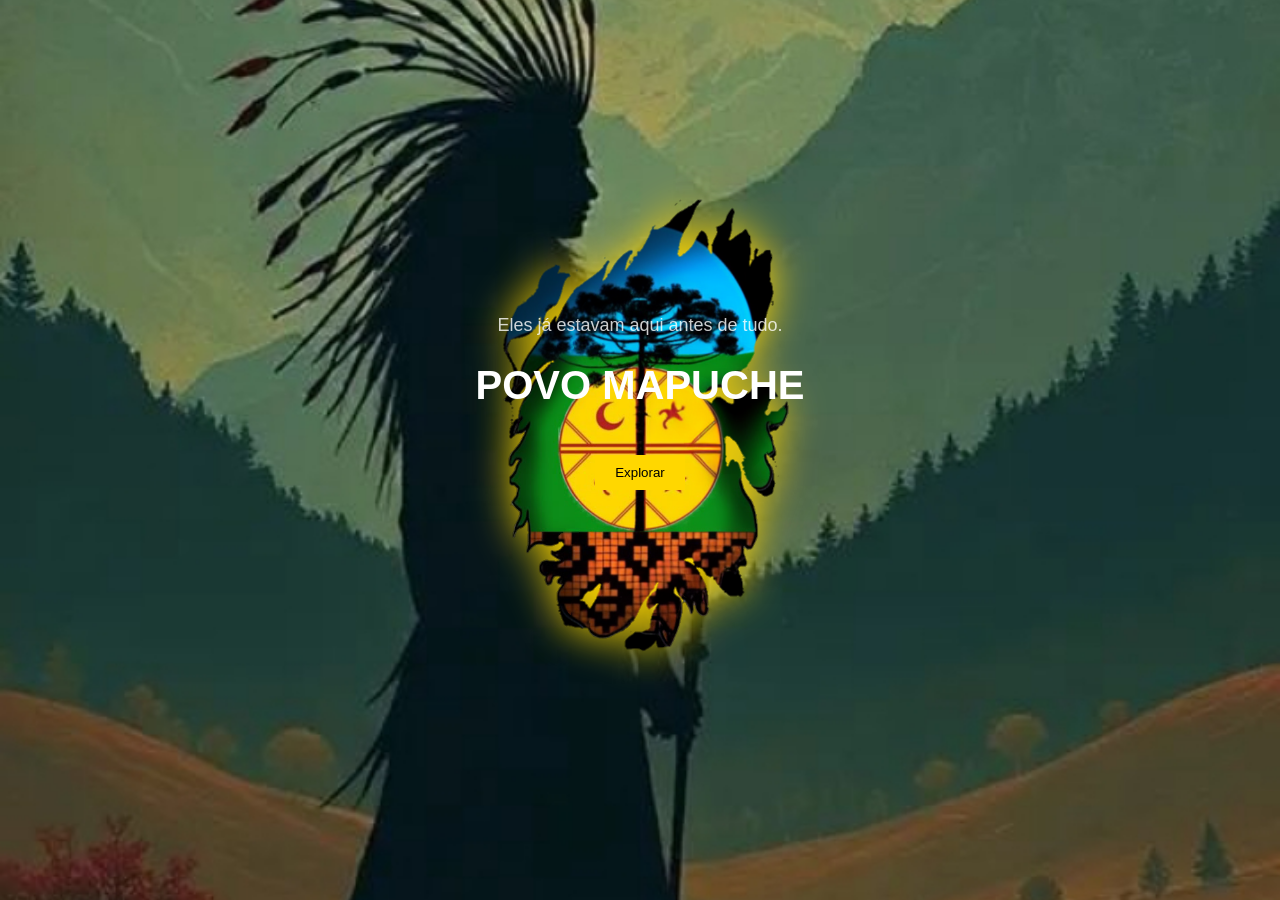
<file: Index.html>
<!DOCTYPE html>
<html lang="pt-br">
<head>
<meta charset="UTF-8">
<title>Mapuche</title>

<style>
html {
  height: 100%;
}
body {
  margin: 0;
  height: 100vh; /* ADICIONADO */
  background: url("sua-imagem2.jpg") center/cover no-repeat;
  background-attachment: fixed; /* ADICIONADO */
  overflow: hidden;
  font-family: Arial;
  color: white;
}

/* mapa escondido no começo */
.mapa {
  position: absolute;
  width: 100%;
  height: 100%;
  opacity: 0;
  animation: aparecer 3s forwards;
  pointer-events: none;

  display: flex;               /* ADICIONADO */
  justify-content: center;     /* ADICIONADO */
  align-items: center;         /* ADICIONADO */
}

/* mapa imagem */
.mapa img {
  width: 80%;                  /* ALTERADO (era 100%) */
  max-width: 500px;            /* ADICIONADO */
  height: auto;                /* ADICIONADO */
  filter: drop-shadow(0 0 20px gold);
}

/* texto */
.texto {
  position: absolute;
  width: 100%;
  top: 40%;
  text-align: center;
  opacity: 0;
  animation: texto 2s forwards;
  animation-delay: 2s;

  z-index: 2; /* ADICIONADO (fica por cima do mapa) */
}

h1 {
  font-size: 40px;
}

.frase {
  font-size: 18px;
  margin-bottom: 10px;
  opacity: 0.8;
}

button {
  margin-top: 20px;
  padding: 10px 20px;
  background: gold;
  border: none;
  cursor: pointer;
}

/* animações */
@keyframes aparecer {
  to {
    opacity: 1;
  }
}

@keyframes texto {
  to {
    opacity: 1;
    top: 35%;
  }
}
</style>
</head>

<body>

<div class="mapa">
  <img src="seu-mapa.png">
</div>

<div class="texto">
  <div class="frase">Eles já estavam aqui antes de tudo.</div>
  <h1>POVO MAPUCHE</h1>
  <button onclick="window.location.href='pagina1.html'">Explorar</button>
</div>

</body>
</html>
</file>
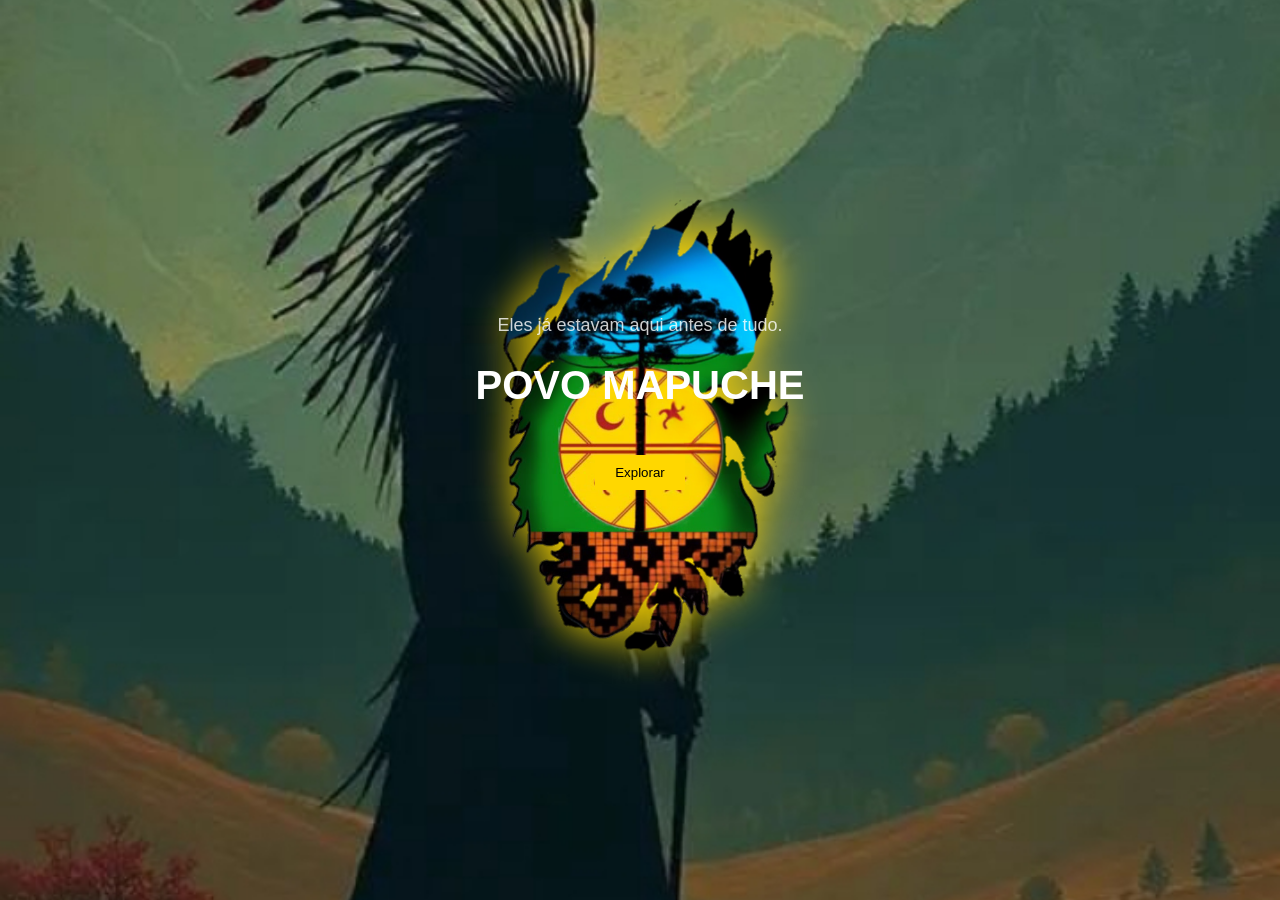
<file: index.html>
<!DOCTYPE html>
<html lang="pt-br">
<head>
<meta charset="UTF-8">
<title>Mapuche</title>

<style>
html {
  height: 100%;
}
body {
  margin: 0;
  height: 100vh; /* ADICIONADO */
  background: url("sua-imagem2.jpg") center/cover no-repeat;
  background-attachment: fixed; /* ADICIONADO */
  overflow: hidden;
  font-family: Arial;
  color: white;
}

/* mapa escondido no começo */
.mapa {
  position: absolute;
  width: 100%;
  height: 100%;
  opacity: 0;
  animation: aparecer 3s forwards;
  pointer-events: none;

  display: flex;               /* ADICIONADO */
  justify-content: center;     /* ADICIONADO */
  align-items: center;         /* ADICIONADO */
}

/* mapa imagem */
.mapa img {
  width: 80%;                  /* ALTERADO (era 100%) */
  max-width: 500px;            /* ADICIONADO */
  height: auto;                /* ADICIONADO */
  filter: drop-shadow(0 0 20px gold);
}

/* texto */
.texto {
  position: absolute;
  width: 100%;
  top: 40%;
  text-align: center;
  opacity: 0;
  animation: texto 2s forwards;
  animation-delay: 2s;

  z-index: 2; /* ADICIONADO (fica por cima do mapa) */
}

h1 {
  font-size: 40px;
}

.frase {
  font-size: 18px;
  margin-bottom: 10px;
  opacity: 0.8;
}

button {
  margin-top: 20px;
  padding: 10px 20px;
  background: gold;
  border: none;
  cursor: pointer;
}

/* animações */
@keyframes aparecer {
  to {
    opacity: 1;
  }
}

@keyframes texto {
  to {
    opacity: 1;
    top: 35%;
  }
}
</style>
</head>

<body>

<div class="mapa">
  <img src="seu-mapa.png">
</div>

<div class="texto">
  <div class="frase">Eles já estavam aqui antes de tudo.</div>
  <h1>POVO MAPUCHE</h1>
  <button onclick="window.location.href='pagina1.html'">Explorar</button>
</div>

</body>
</html>
</file>
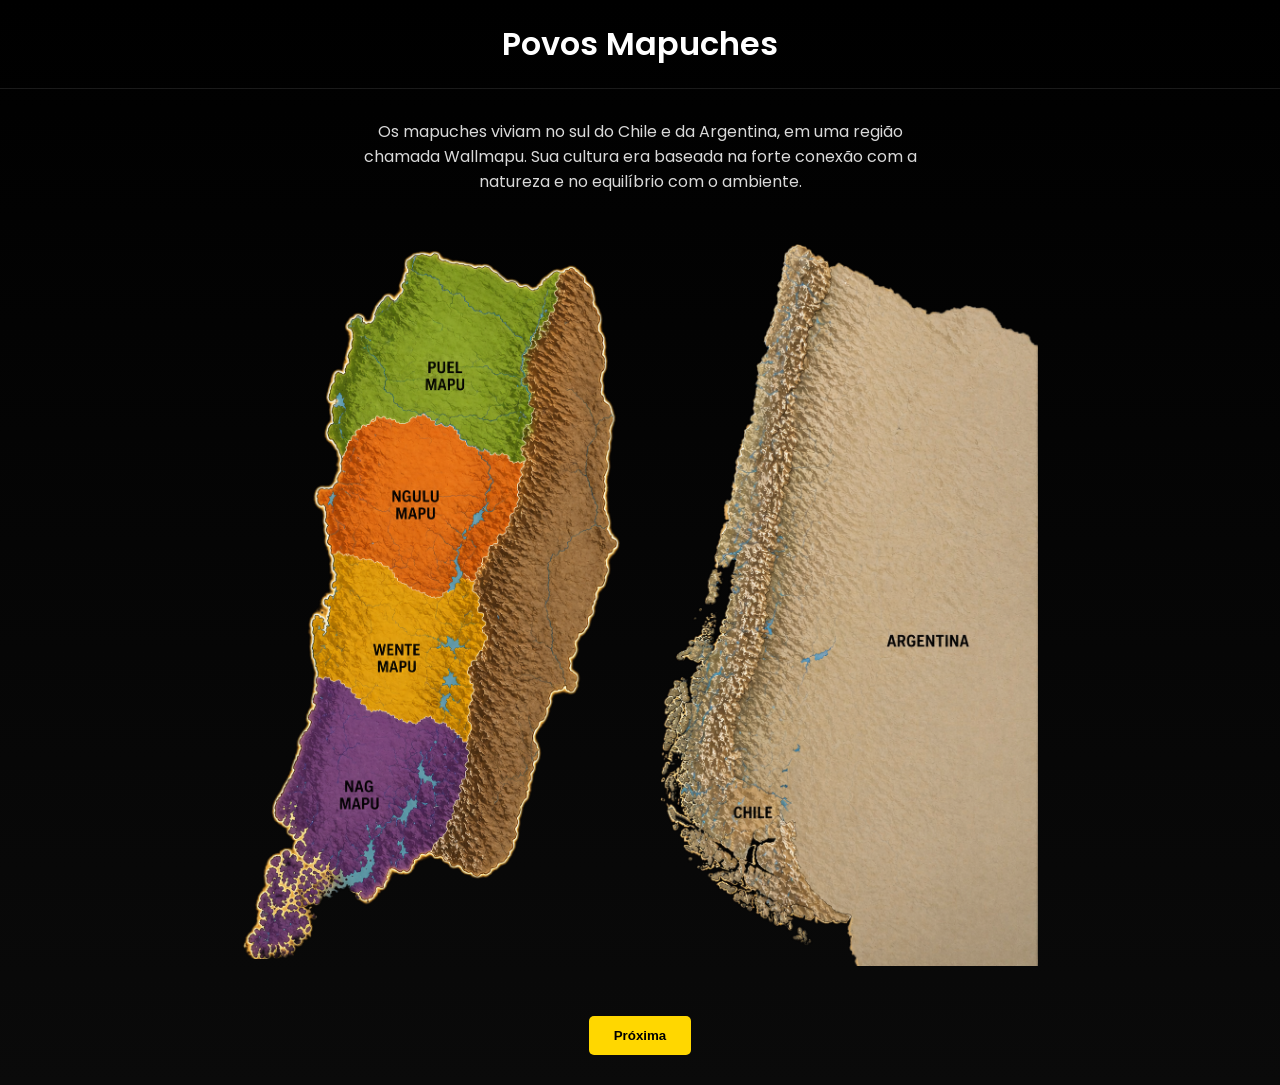
<file: pagina1.html>
<!DOCTYPE html>
<html lang="pt-br">
<head>
<meta charset="UTF-8">
<title>Mapuche</title>
<link rel="stylesheet" href="pagina1.css">

<!-- fonte bonita -->
<link href="https://fonts.googleapis.com/css2?family=Poppins:wght@300;600&display=swap" rel="stylesheet">
</head>

<body>

<header>
  <h1>Povos Mapuches</h1>
</header>

<section class="conteudo">

  <p>
    Os mapuches viviam no sul do Chile e da Argentina, em uma região chamada Wallmapu.
    Sua cultura era baseada na forte conexão com a natureza e no equilíbrio com o ambiente.
  </p>

  <div class="quadro">
  <div class="mapas">

    <img src="Mapuche.png" class="mapuche">
<img src="Argentina.png" class="argentina">

  </div>
</div>

  <button onclick="proxima()">Próxima</button>

</section>

<script>
function zoomMapuche(img) {
  img.classList.toggle("ativo");
}

function proxima() {
  window.location.href = "pagina2.html";
}
</script>

</body>
</html>
</file>
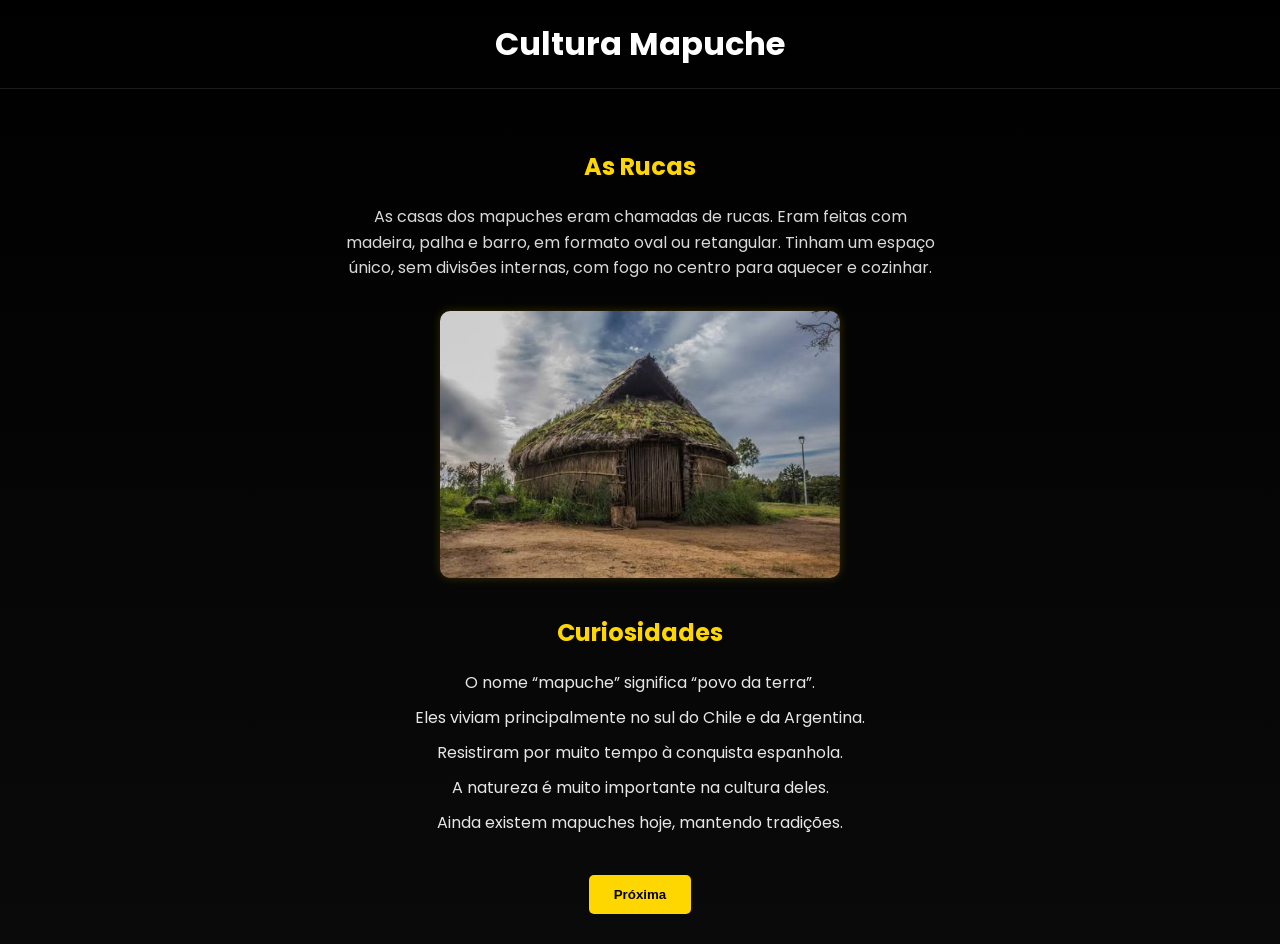
<file: pagina2.html>
<!DOCTYPE html>
<html lang="pt-br">
<head>
<meta charset="UTF-8">
<title>Mapuche - Cultura</title>
<link rel="stylesheet" href="pagina2.css">

<link href="https://fonts.googleapis.com/css2?family=Poppins:wght@300;600&display=swap" rel="stylesheet">
</head>

<body>

<header>
  <h1>Cultura Mapuche</h1>
</header>

<section class="conteudo">

  <h2>As Rucas</h2>
  <p>
    As casas dos mapuches eram chamadas de rucas. Eram feitas com madeira, palha e barro, 
    em formato oval ou retangular. Tinham um espaço único, sem divisões internas, 
    com fogo no centro para aquecer e cozinhar.
  </p>

  <!-- IMAGEM -->
  <div class="imagem-container" onclick="toggleZoom(event)">
    <img src="imagem-casa-mapuche.jpg" id="imgCasa">
  </div>

  <h2>Curiosidades</h2>

  <ul>
    <li>O nome “mapuche” significa “povo da terra”.</li>
    <li>Eles viviam principalmente no sul do Chile e da Argentina.</li>
    <li>Resistiram por muito tempo à conquista espanhola.</li>
    <li>A natureza é muito importante na cultura deles.</li>
    <li>Ainda existem mapuches hoje, mantendo tradições.</li>
  </ul>

  <button onclick="window.location.href='pagina3.html'">Próxima</button>

</section>

<script>
function toggleZoom(e) {
  const img = document.getElementById("imgCasa");

  if (e.target === img) {
    img.classList.toggle("zoom");
  } else {
    img.classList.remove("zoom");
  }
}


</script>

</body>
</html>
</file>
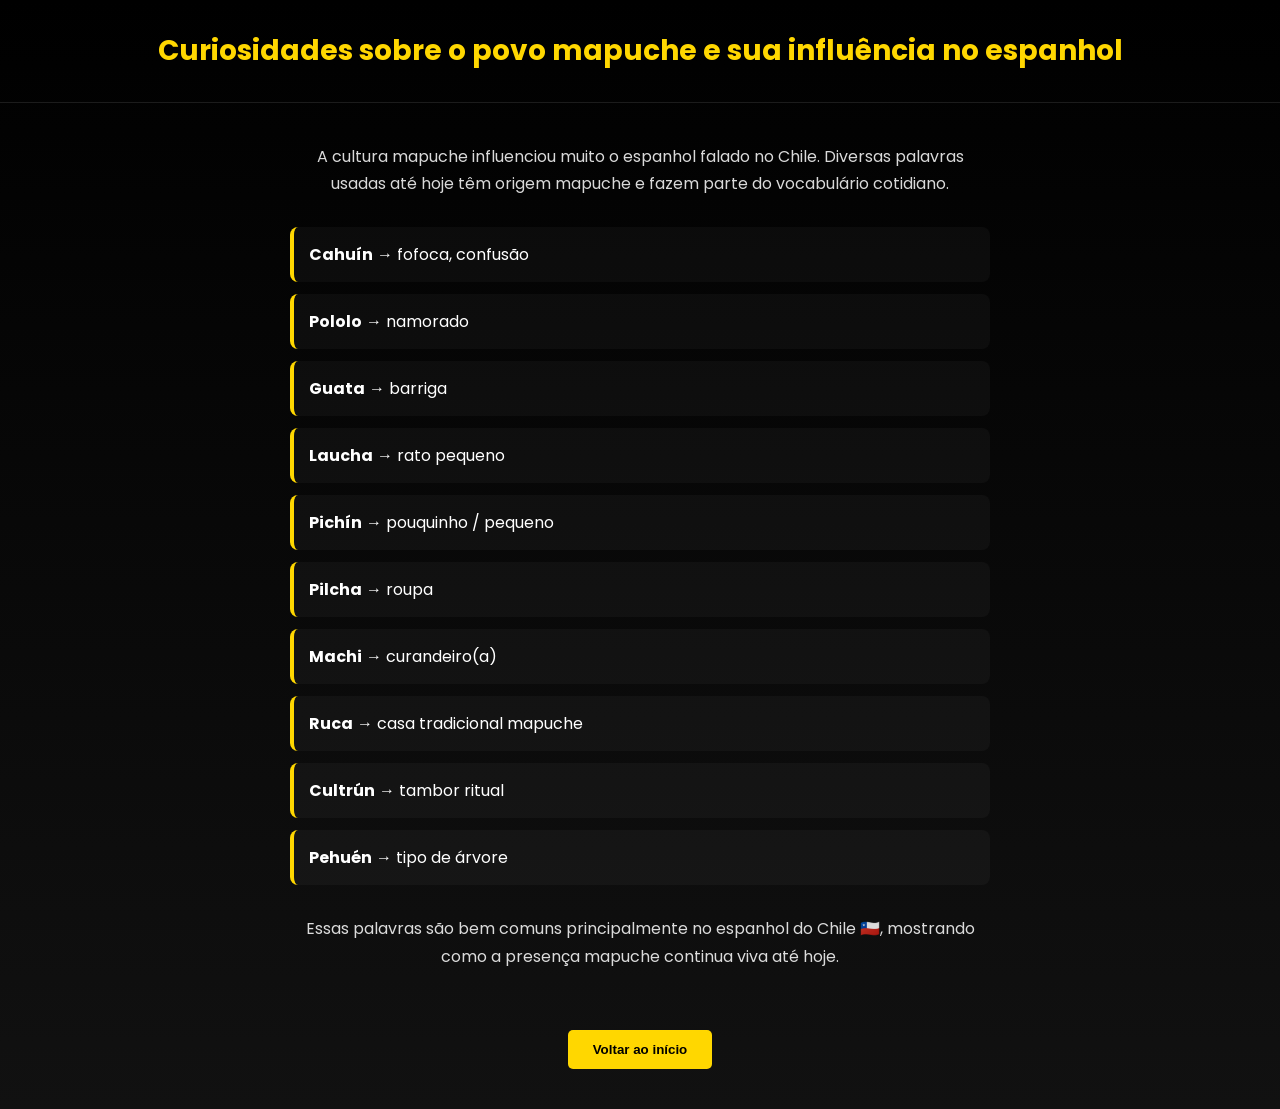
<file: pagina3.html>
<!DOCTYPE html>
<html lang="pt-br">
<head>
<meta charset="UTF-8">
<title>Curiosidades Mapuches</title>
<link rel="stylesheet" href="pagina3.css">
<link href="https://fonts.googleapis.com/css2?family=Poppins:wght@300;600&display=swap" rel="stylesheet">
</head>

<body>

<header>
  <h1>Curiosidades sobre o povo mapuche e sua influência no espanhol</h1>
</header>

<section class="conteudo">

  <p class="intro">
    A cultura mapuche influenciou muito o espanhol falado no Chile.
    Diversas palavras usadas até hoje têm origem mapuche e fazem parte
    do vocabulário cotidiano.
  </p>

  <div class="lista-palavras">

    <div class="item"><strong>Cahuín</strong> → fofoca, confusão</div>
    <div class="item"><strong>Pololo</strong> → namorado</div>
    <div class="item"><strong>Guata</strong> → barriga</div>
    <div class="item"><strong>Laucha</strong> → rato pequeno</div>
    <div class="item"><strong>Pichín</strong> → pouquinho / pequeno</div>
    <div class="item"><strong>Pilcha</strong> → roupa</div>
    <div class="item"><strong>Machi</strong> → curandeiro(a)</div>
    <div class="item"><strong>Ruca</strong> → casa tradicional mapuche</div>
    <div class="item"><strong>Cultrún</strong> → tambor ritual</div>
    <div class="item"><strong>Pehuén</strong> → tipo de árvore</div>

  </div>

  <p class="final">
    Essas palavras são bem comuns principalmente no espanhol do Chile 🇨🇱,
    mostrando como a presença mapuche continua viva até hoje.
  </p>

  <button onclick="inicio()">Voltar ao início</button>

</section>

<script>
function inicio() {
  window.location.href = "index.html";
}
</script>

</body>
</html>
</file>
<file: pagina1.css>
body {
  margin: 0;
  background: linear-gradient(to bottom, #000000, #0a0a0a);
  color: white;
  font-family: 'Poppins', sans-serif;
}

/* topo */
header {
  text-align: center;
  padding: 20px;
  border-bottom: 1px solid rgba(255,255,255,0.1);
}

h1 {
  margin: 0;
  font-weight: 600;
}

/* conteúdo */
.conteudo {
  text-align: center;
  padding: 30px;
}

p {
  max-width: 600px;
  margin: 0 auto 30px;
  font-size: 16px;
  opacity: 0.85;
}

/* 🔥 QUADRO */
.quadro {
  display: flex;
  justify-content: center;
  align-items: center;
  margin: 50px auto;
}

/* mapas mais próximos e bonitos */
.mapas {
  display: flex;
  justify-content: center;
  align-items: center;
  gap: 0px; /* 👈 bem mais próximo */
}

/* imagens */
.mapuche,
.argentina {
  width: 48%;
  max-width: 350px;
  transition: 0.4s;
}

/* efeito mais bonito */
.mapuche:hover {
  transform: scale(1.05);
  filter: drop-shadow(0 0 20px gold);
}

/* 🔥 MAPAS */
.mapas {
  display: flex;
  justify-content: center;
  align-items: center;
  gap: 40px;
}

/* imagens */
.mapuche,
.argentina {
  width: 45%;
  max-width: 400px;
  transition: 0.4s;
}

/* efeito mapuche */
.mapuche {
  cursor: pointer;
}

.mapuche:active {
  transform: scale(1.08);
  filter: drop-shadow(0 0 25px yellow);
}

.mapuche.ativo {
  transform: scale(1.25);
  filter: drop-shadow(0 0 30px gold);
  z-index: 2;
}

/* botão */
button {
  padding: 12px 25px;
  background: gold;
  border: none;
  cursor: pointer;
  font-weight: 600;
  border-radius: 5px;
  transition: 0.3s;
}

button:hover {
  transform: scale(1.05);
}
</file>
<file: pagina2.css>
body {
  margin: 0;
  background: linear-gradient(to bottom, #000000, #0a0a0a);
  color: white;
  font-family: 'Poppins', sans-serif;
}

/* topo */
header {
  text-align: center;
  padding: 20px;
  border-bottom: 1px solid rgba(255,255,255,0.1);
}

h1 {
  margin: 0;
}

/* conteúdo */
.conteudo {
  text-align: center;
  padding: 30px;
}

h2 {
  color: gold;
  margin-top: 30px;
}

p {
  max-width: 600px;
  margin: 0 auto 20px;
  line-height: 1.6;
  opacity: 0.85;
}

/* imagem */
.imagem-container {
  margin: 30px auto;
  max-width: 400px;
  cursor: pointer;
}

.imagem-container img {
  width: 100%;
  border-radius: 10px;
  transition: 0.4s;
  box-shadow: 0 0 10px rgba(255,215,0,0.2);
}

/* zoom */
.imagem-container img.zoom {
  transform: scale(1.5);
  box-shadow: 0 0 30px gold;
}

/* lista */
ul {
  list-style: none;
  padding: 0;
  max-width: 500px;
  margin: 20px auto;
}

li {
  margin: 10px 0;
  opacity: 0.9;
}

/* botão */
button {
  margin-top: 20px;
  padding: 12px 25px;
  background: gold;
  border: none;
  cursor: pointer;
  border-radius: 5px;
  font-weight: 600;
  transition: 0.3s;
}

button:hover {
  transform: scale(1.05);
  box-shadow: 0 0 15px gold;
}
</file>
<file: pagina3.css>
body {
  margin: 0;
  background: linear-gradient(to bottom, #000000, #111111);
  color: white;
  font-family: 'Poppins', sans-serif;
}

header {
  text-align: center;
  padding: 30px;
  border-bottom: 1px solid rgba(255,255,255,0.1);
}

h1 {
  margin: 0;
  color: gold;
  font-size: 28px;
}

.conteudo {
  text-align: center;
  padding: 40px 20px;
}

.intro, .final {
  max-width: 700px;
  margin: 0 auto 30px;
  line-height: 1.7;
  opacity: 0.85;
}

.lista-palavras {
  max-width: 700px;
  margin: 30px auto;
}

.item {
  background: rgba(255,255,255,0.03);
  margin: 12px 0;
  padding: 15px;
  border-left: 4px solid gold;
  border-radius: 8px;
  text-align: left;
  transition: 0.3s;
}

.item:hover {
  transform: translateX(8px);
  box-shadow: 0 0 15px rgba(255,215,0,0.2);
}

button {
  margin-top: 30px;
  padding: 12px 25px;
  background: gold;
  border: none;
  cursor: pointer;
  border-radius: 5px;
  font-weight: 600;
  transition: 0.3s;
}

button:hover {
  transform: scale(1.05);
  box-shadow: 0 0 15px gold;
}
</file>
